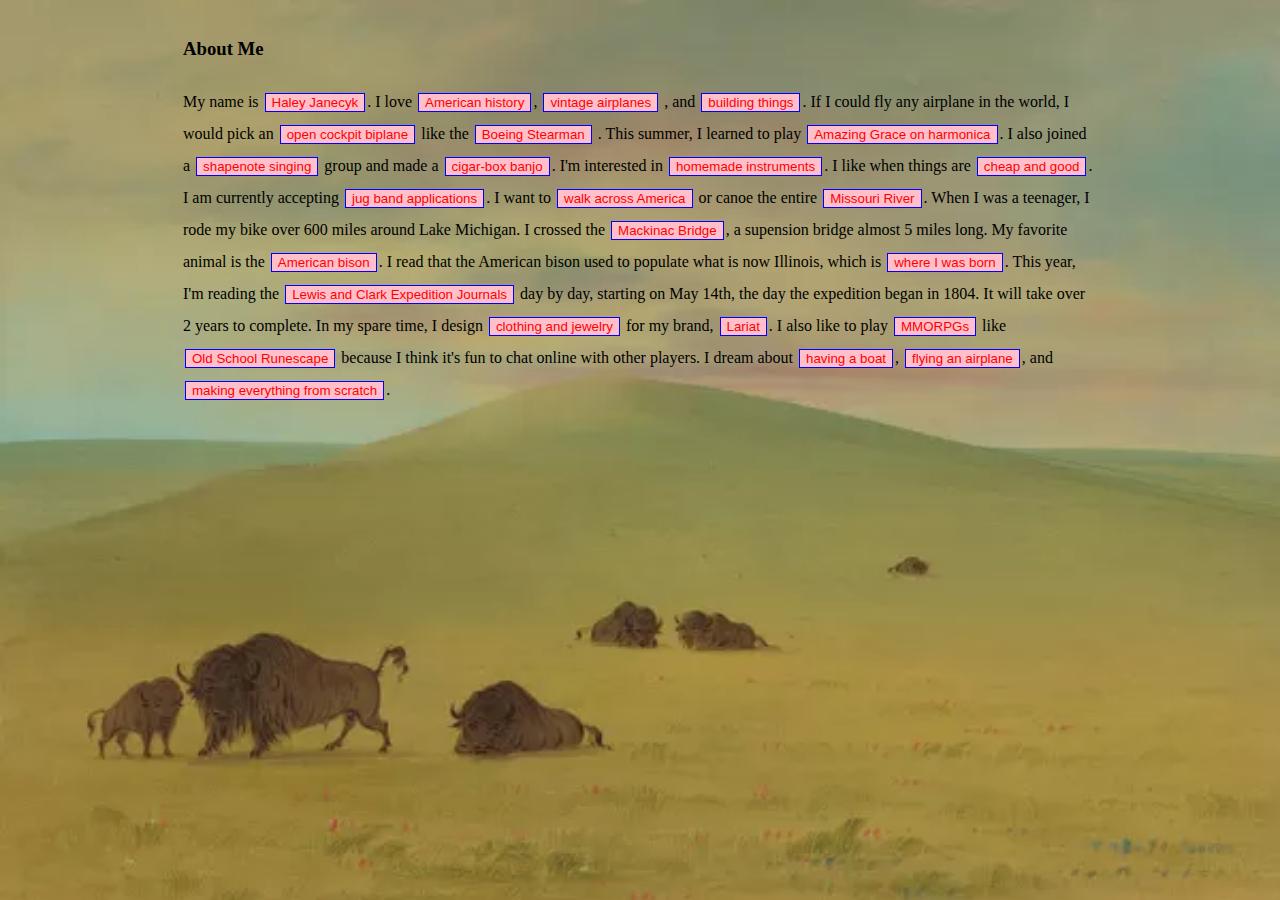
<file: index.html>
<!DOCTYPE html>
<html>
  <head>
    <title>My Website</title>
    <link rel="stylesheet" href="indexstyle.css">
    <style></style>
  </head>
  <body>
    <h3 title="hi">About Me</h3>
    <p>My name is 
      <button>Haley Janecyk</button>. I love 
      <button>American history</button>, 
      <button
      onclick="window.open('http://www.airminded.net/')">vintage airplanes
      </button>
      , and 
      <button>building things</button>. If I could fly any airplane in the world, I would pick an 
      <button onclick="window.open('https://media.defense.gov/2005/Dec/22/2000574704/2000/2000/0/050308-F-1234P-010.JPG')"
      >open cockpit biplane</button> like the 
      <button
      onclick="window.open('https://www.youtube.com/watch?v=5q5ADURTie0&ab_channel=DonGuy')"
      >Boeing Stearman</button>
      . This summer, I learned to play <button>Amazing Grace on harmonica</button>. I also joined a 
      <button
      onclick="window.open('https://fasola.org/')"
      >shapenote singing</button> group and made a <button>cigar-box banjo</button>. I'm interested in <button>homemade instruments</button>. I like when things are 
      <button onclick="window.open('cheapandgood.html')"
      >cheap and good</button>. I am currently accepting <button>jug band applications</button>. I want to 
      <button
      onclick="window.open('https://en.wikipedia.org/wiki/List_of_people_who_have_walked_across_the_United_States')"
      >walk across America</button> or canoe the entire 
      <button
      onclick="window.open('http://www.johnweeks.com/river_missouri/map_us_mo.jpg')"
      >Missouri River</button>. 
      When I was a teenager, I rode my bike over 
      600 miles around Lake Michigan. I crossed the <button
      onclick="window.open('http://www.mightymac.org/bridge.htm')"
      >Mackinac Bridge</button>, a supension bridge almost 5 miles long. My favorite animal is the 
      <button>American bison</button>. I read that the American bison used to populate what is now Illinois, which is 
      <button
      onclick="window.open('https://en.wikipedia.org/wiki/Lake_Chicago#/media/File:Glacial_lakes.jpg')"
      >where I was born</button>. This year, I'm reading the 
      <button
      onclick="window.open('https://lewisandclarkjournals.unl.edu/journals/calendar')">Lewis and Clark Expedition Journals</button> day by day, starting on May 14th, the day the expedition began in 1804. It will take over 2 years to complete. In my spare time, I design <button
      onclick="window.open('https://lariatnyc.com/collections/all')"
      >clothing and jewelry</button> for my brand, <button>Lariat</button>. I also like to play 
      <button
      onclick="window.open('https://mud.co.uk/richard/DesigningVirtualWorlds.pdf')"
      >MMORPGs</button> like 
      <button>Old School Runescape</button> because I think it's fun to chat online with other players. I dream about 
      <button>having a boat</button>, 
      <button>flying an airplane</button>, and 
      <button onclick="window.open('https://www.biblegateway.com/passage/?search=1%20Thessalonians%204%3A11-12&version=NIV')">making everything from scratch</button>.
    </p>
  </body>
<html>
</file>
<file: indexstyle.css>
body {
  background-color: whitesmoke;
  background-image: url('georgecatlin5.webp');
  background-size: 100%;
  line-height: 2;
}

h3 {
  margin-top: 30px;
  margin-left: 175px;
}

p {
  font-size: 18;
  font-weight: 100;
  margin-left: 175px;
  margin-right: 175px;
}

button {
  background-color: pink;
  color: red;
  border: 1px solid blue;
  margin: 0 2px;
  cursor: cell;
}

/* .blueButton {
  background-color: blue;
  color: red;
  border: 1px solid blue;
  margin: 0 2px;
  cursor: cell;
  border-radius: 20px
} */
</file>
<file: index/indexstyle.css>
body {
  background-color: whitesmoke;
  background-image: url('georgecatlin5.webp');
  background-size: 100%;
  line-height: 2;
}

h3 {
  margin-top: 30px;
  margin-left: 175px;
}

p {
  font-size: 18;
  font-weight: 100;
  margin-left: 175px;
  margin-right: 175px;
}

button {
  background-color: pink;
  color: red;
  border: 1px solid blue;
  margin: 0 2px;
  cursor: cell;
}

/* .blueButton {
  background-color: blue;
  color: red;
  border: 1px solid blue;
  margin: 0 2px;
  cursor: cell;
  border-radius: 20px
} */
</file>
